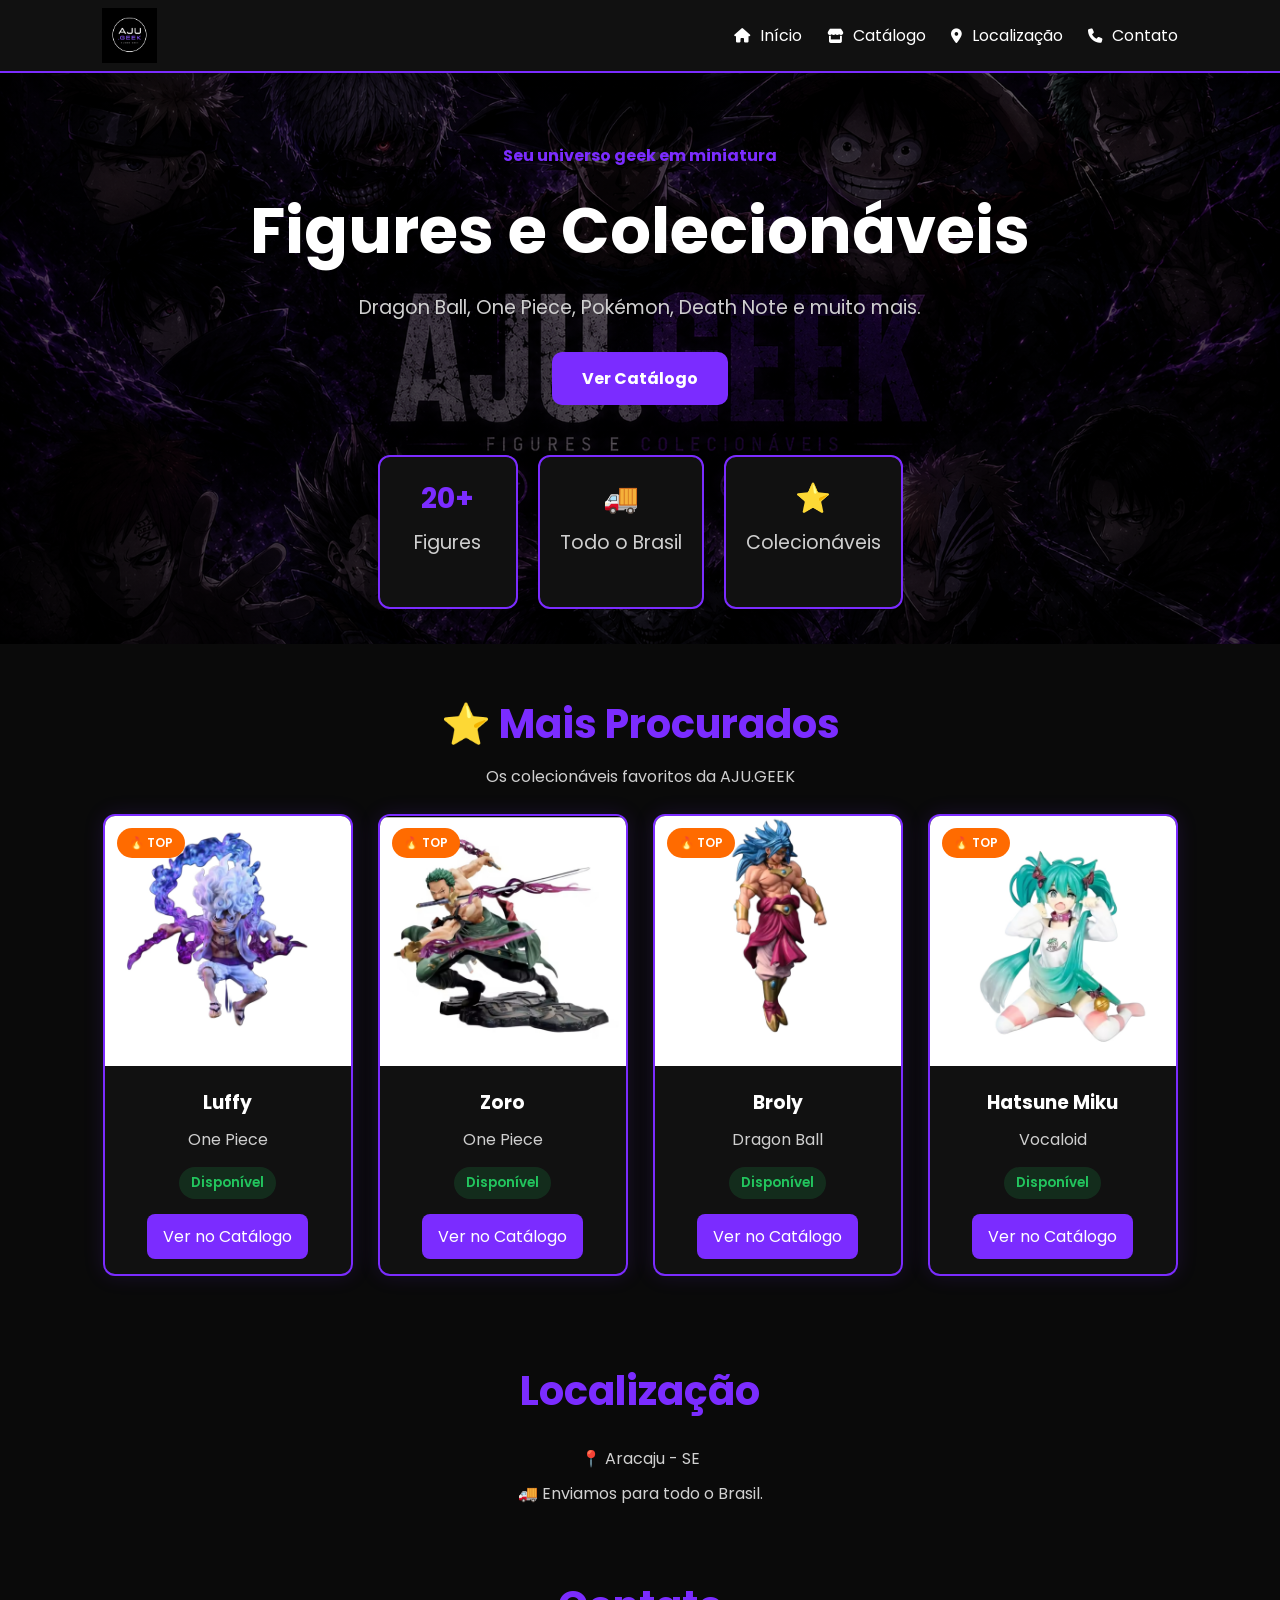
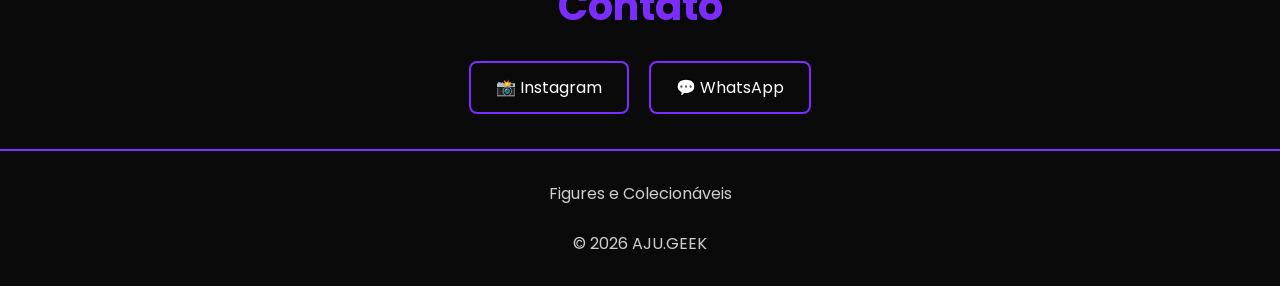
<file: index.html>
<!DOCTYPE html>
<html lang="pt-BR">

<head>
    <meta charset="UTF-8">
    <meta name="viewport" content="width=device-width, initial-scale=1.0">
    <title>AJU.GEEK</title>
    <link rel="stylesheet" href="style.css">
    <link rel="icon" type="image/png" href="imagens/logo.png">
    <link rel="stylesheet" href="https://cdnjs.cloudflare.com/ajax/libs/font-awesome/6.7.2/css/all.min.css">
    <link href="https://fonts.googleapis.com/css2?family=Poppins:wght@300;400;500;600;700&display=swap" rel="stylesheet">
</head>

<body>

    <header>

        <div class="logo">
    <img src="imagens/logo.png" alt="AJU.GEEK">
</div>
<button id="menu-mobile">

    <i class="fa-solid fa-bars"></i>

</button>
      <nav>
    <ul>

        <li>
            <a href="#hero">
                <i class="fa-solid fa-house"></i> Início
            </a>
        </li>

        <li>
            <a href="catalogo.html">
                <i class="fa-solid fa-store"></i> Catálogo
            </a>
        </li>

        <li>
            <a href="#localizacao">
                <i class="fa-solid fa-location-dot"></i> Localização
            </a>
        </li>

        <li>
            <a href="#contato">
                <i class="fa-solid fa-phone"></i> Contato
            </a>
        </li>

    </ul>
</nav>

    </header>

    <main>

        <section id="hero">

            <div class="hero-content">

                <h1>Figures e Colecionáveis</h1>

                <p>
                    Dragon Ball, One Piece, Pokémon, Death Note e muito mais.
                </p>

                <a href="catalogo.html" class="btn">
                    Ver Catálogo
                </a>

                <div class="hero-info">

                    <div class="info-card">
                        <h3>20+</h3>
                        <p>Figures</p>
                    </div>

                    <div class="info-card">
                        <h3>🚚</h3>
                        <p>Todo o Brasil</p>
                    </div>

                    <div class="info-card">
                        <h3>⭐</h3>
                        <p>Colecionáveis</p>
                    </div>

                </div>

            </div>

        </section>

       <section id="destaques">

    <div class="section-title">
        <h2>⭐ Mais Procurados</h2>
        <p>Os colecionáveis favoritos da AJU.GEEK</p>
    </div>

    <div class="destaques-grid">

        <div class="destaque-card">

            <span class="badge-top">🔥 TOP</span>

            <img src="imagens/luffy.jpg" alt="Luffy">

            <h3>Luffy</h3>

            <p>One Piece</p>

            <span class="badge-disponivel">
                Disponível
            </span>

            <a href="catalogo.html" class="btn-destaque">
                Ver no Catálogo
            </a>

        </div>

        <div class="destaque-card">

            <span class="badge-top">🔥 TOP</span>

            <img src="imagens/zoro.jpg" alt="Zoro">

            <h3>Zoro</h3>

            <p>One Piece</p>

            <span class="badge-disponivel">
                Disponível
            </span>

            <a href="catalogo.html" class="btn-destaque">
                Ver no Catálogo
            </a>

        </div>

        <div class="destaque-card">

            <span class="badge-top">🔥 TOP</span>

            <img src="imagens/broly.jpg" alt="Broly">

            <h3>Broly</h3>

            <p>Dragon Ball</p>

            <span class="badge-disponivel">
                Disponível
            </span>

            <a href="catalogo.html" class="btn-destaque">
                Ver no Catálogo
            </a>

        </div>

        <div class="destaque-card">

            <span class="badge-top">🔥 TOP</span>

            <img src="imagens/hatsune.jpg" alt="Hatsune Miku">

            <h3>Hatsune Miku</h3>

            <p>Vocaloid</p>

            <span class="badge-disponivel">
                Disponível
            </span>

            <a href="catalogo.html" class="btn-destaque">
                Ver no Catálogo
            </a>

        </div>

    </div>

</section>

        <section id="localizacao">

            <div class="section-title">
                <h2>Localização</h2>
            </div>

            <p>📍 Aracaju - SE</p>
            <p>🚚 Enviamos para todo o Brasil.</p>

        </section>

        <section id="contato">

            <div class="section-title">
                <h2>Contato</h2>
            </div>

            <div class="contato-links">

                <a href="https://www.instagram.com/aju.geek/" target="_blank">
                    📸 Instagram
                </a>

                <a href="https://wa.me/5579996263283?text=Olá!%20Vim%20pelo%20site%20da%20AJU.GEEK." target="_blank">
                    💬 WhatsApp
                </a>

            </div>

        </section>

    </main>

    <footer>

        <p>Figures e Colecionáveis</p>
        <br>
        <p>© 2026 AJU.GEEK</p>

    </footer>
    <script src="app.js"></script>
</body>

</html>
</file>
<file: style.css>
* {
    margin: 0;
    padding: 0;
    box-sizing: border-box;
    font-family: 'Poppins', sans-serif;
}

html {
    scroll-behavior: smooth;
}

body {
    background: #0a0a0a;
    color: #ffffff;
}

header {
    display: flex;
    justify-content: space-between;
    align-items: center;
    padding: 8px 8%;
    background: #111111;
    border-bottom: 2px solid #7b2cff;
    top: 0;
    z-index: 1000;
}

.logo {
    display: flex;
    align-items: center;
}

.logo img {
    height: 55px;
    width: auto;
}

nav ul {
    display: flex;
    gap: 25px;
    list-style: none;
}

nav a i {
    margin-right: 6px;
    font-size: .9rem;
}

nav a {
    color: white;
    text-decoration: none;
    transition: .3s;
}

nav a:hover {
    color: #7b2cff;
}

#hero {
    text-align: center;
    padding: 70px 20px 35px;

    background:
    linear-gradient(
        rgba(0, 0, 0, 0.55),
        rgba(0, 0, 0, 0.65)
    ),
    url("imagens/fundo.png");

    background-size: cover;
    background-position: center;
    background-repeat: no-repeat;
}
.hero-content {
    max-width: 900px;
    margin: auto;
}

.hero-content h1 {
    font-size: 4rem;
    margin-bottom: 15px;
}

.hero-content p {
    font-size: 1.2rem;
    color: #cfcfcf;
    margin-bottom: 30px;
}

.btn {
    display: inline-block;
    padding: 14px 30px;
    background: #7b2cff;
    color: white;
    text-decoration: none;
    font-weight: bold;
    border-radius: 10px;
    transition: .3s;
}

.btn:hover {
    background: #9448ff;
}

#localizacao,
#contato {
    padding: 35px 8%;
    text-align: center;
}

#localizacao p {
    margin-top: 10px;
    color: #d1d1d1;
}

.section-title {
    text-align: center;
    margin-bottom: 25px;
}

.section-title h2 {
    font-size: 2.5rem;
    color: #7b2cff;
}

.contato-links {
    display: flex;
    justify-content: center;
    gap: 20px;
}

.contato-links a {
    text-decoration: none;
    color: white;
    padding: 12px 25px;
    border: 2px solid #7b2cff;
    border-radius: 8px;
    transition: .3s;
}

.contato-links a:hover {
    background: #7b2cff;
}

footer {
    text-align: center;
    padding: 30px;
    border-top: 2px solid #7b2cff;
    color: #cfcfcf;
}

.catalogo-page {
    padding: 50px 8%;
}

.pesquisa-container {
    display: flex;
    justify-content: center;
    margin-bottom: 30px;
}

#pesquisa {
    width: 100%;
    max-width: 500px;
    padding: 14px;
    border: 2px solid #7b2cff;
    border-radius: 10px;
    background: #111111;
    color: white;
    font-size: 1rem;
}

#pesquisa:focus {
    outline: none;
    border-color: #9448ff;
}

#produtos {
    display: flex;

    flex-wrap: wrap;

    justify-content: center;

    gap: 20px;
}

.card-produto {
    width: 320px;
}

.card-produto {
    background: #111111;
    border: 2px solid #7b2cff;
    border-radius: 12px;
    padding: 20px;
    transition: .3s;
    cursor: pointer;
}

.card-produto:hover {
    transform: translateY(-8px);

    box-shadow: 0 0 25px rgba(123, 44, 255, .25);
}

.card-produto img {
    width: 100%;
    height: 250px;
    object-fit: cover;
    border-radius: 8px;
    margin-bottom: 15px;
}

.card-produto h3 {
    margin-bottom: 10px;
    color: #ffffff;
}

.card-produto p {
    color: #cfcfcf;
    margin-bottom: 15px;
}

.status {
    display: inline-block;

    padding: 6px 12px;

    border-radius: 999px;

    font-size: .85rem;
    font-weight: 600;
}

.disponivel {
    background: rgba(34, 197, 94, .15);
    color: #22c55e;
}

.esgotado {
    background: rgba(239, 68, 68, .15);
    color: #ef4444;
}

.embreve {
    background: rgba(250, 204, 21, .15);
    color: #facc15;
}

.modal {
    display: none;
    position: fixed;
    inset: 0;
    background: rgba(0, 0, 0, .85);
    justify-content: center;
    align-items: center;
    z-index: 9999;
}

.modal-content {
    background: #111111;
    border: 2px solid #7b2cff;
    border-radius: 12px;
    padding: 25px;
    width: 90%;
    max-width: 500px;
    text-align: center;
    position: relative;
}

.modal-content img {
    width: 100%;
    max-height: 400px;
    object-fit: contain;
    border-radius: 10px;
    margin-bottom: 15px;
}

#fechar-modal {
    position: absolute;
    top: 10px;
    right: 15px;
    font-size: 30px;
    cursor: pointer;
}

#modal-status {
    display: block;
    margin-top: 10px;
}

#modal-whatsapp {
    display: block;
    width: fit-content;
    margin: 20px auto 0;
    padding: 12px 24px;
    background: #7b2cff;
    color: white;
    text-decoration: none;
    border-radius: 8px;
    transition: .3s;
}

#modal-whatsapp:hover {
    background: #9448ff;
}

@media (max-width: 768px) {
    header {
        flex-direction: column;
        gap: 12px;
        padding: 16px 20px;
    }

    .logo {
        font-size: 1.5rem;
    }

    .logo img {
    height: 45px;
}

    nav ul {
        flex-wrap: wrap;
        justify-content: center;
        gap: 10px;
    }

    nav a {
        font-size: .9rem;
    }

    #hero {
        padding: 45px 20px 25px;
    }

    .hero-content h1 {
        font-size: 2.2rem;
    }

    .hero-content p {
        font-size: 1rem;
    }

    .btn {
        padding: 12px 24px;
    }

    #localizacao,
    #contato {
        padding: 25px 8%;
    }

    .section-title h2 {
        font-size: 2rem;
    }

    .catalogo-page {
        padding: 30px 5%;
    }

    #produtos {
        grid-template-columns: 1fr;
    }

    .card-produto img {
        height: auto;
    }

    .contato-links {
        flex-direction: column;
        align-items: center;
    }

    .contato-links a {
        width: 220px;
        text-align: center;
    }
}

.hero-content::before {
    content: "Seu universo geek em miniatura";
    display: block;
    color: #7b2cff;
    font-weight: bold;
    margin-bottom: 15px;
    font-size: 1rem;
}

.hero-info {
    display: flex;
    justify-content: center;
    gap: 20px;
    margin-top: 50px;
    flex-wrap: wrap;
}

.info-card {
    background: #111111;
    border: 2px solid #7b2cff;
    border-radius: 12px;
    padding: 20px;
    min-width: 140px;
    transition: .3s;
}

.info-card:hover {
    transform: translateY(-5px);
}

.info-card h3 {
    color: #7b2cff;
    font-size: 1.8rem;
}

.info-card p {
    margin-top: 8px;
    color: #cfcfcf;
}

#destaques {
    padding: 50px 8%;
}

.destaques-grid {
    display: flex;
    justify-content: center;
    gap: 25px;
    flex-wrap: wrap;
}

.destaque-card {
    width: 250px;
}

.badge-disponivel {
    display: inline-block;

    background: rgba(34,197,94,.15);
    color: #22c55e;

    padding: 5px 10px;

    border-radius: 999px;

    font-size: .8rem;

    margin-bottom: 10px;
}

.destaque-card {
    background: #111111;
    border: 2px solid #7b2cff;
    border-radius: 12px;
    overflow: hidden;
    transition: .3s;
}

.destaque-card:hover {
    transform: translateY(-5px);
}

.destaque-card img {
    width: 100%;
    height: 250px;
    object-fit: cover;
}

.destaque-card h3 {
    text-align: center;
    margin-top: 15px;
}

.destaque-card p {
    text-align: center;
    color: #cfcfcf;
    margin: 10px 0 15px;
}

.filtros {
    display: flex;
    justify-content: center;
    flex-wrap: wrap;
    gap: 10px;

    margin-bottom: 20px;
}

.filtro-btn {
    background: #111111;
    color: white;

    border: 1px solid #333;

    padding: 10px 18px;

    border-radius: 8px;

    cursor: pointer;

    transition: .3s;
}

.filtro-btn:hover,
.filtro-btn.ativo {
    background: #7b2cff;
    border-color: #7b2cff;
}

#contador-produtos {
    text-align: center;

    color: #cfcfcf;

    margin-bottom: 25px;
}

.whatsapp-flutuante {
    position: fixed;

    right: 20px;
    bottom: 20px;

    width: 60px;
    height: 60px;

    background: #25D366;
    color: white;

    border-radius: 50%;

    display: flex;
    align-items: center;
    justify-content: center;

    text-decoration: none;

    font-size: 1.8rem;

    box-shadow: 0 0 15px rgba(0,0,0,.4);

    z-index: 999;
}

.whatsapp-flutuante:hover {
    transform: scale(1.1);
}

.section-title p {
    color: #cfcfcf;
    margin-top: 10px;
}

.card-produto {
    overflow: hidden;
}

.card-produto {
    position: relative;
    z-index: 1;
}

header {
    z-index: 9999;
}

.card-produto img {
    transition: .3s;
}

.card-produto:hover img {
    transform: scale(1.05);
}

.footer-catalogo {
    text-align: center;

    padding: 50px 20px;

    border-top: 2px solid #7b2cff;

    margin-top: 60px;
}

.footer-catalogo img {
    height: 70px;

    margin-bottom: 15px;
}

.footer-catalogo p {
    color: #cfcfcf;

    margin-top: 8px;
}

.top-banner {
    text-align: center;
    padding: 10px;
    background: #7b2cff;
    color: white;
}

.btn-destaque {
    display: inline-block;

    margin: 15px 0;

    padding: 10px 16px;

    background: #7b2cff;

    color: white;

    text-decoration: none;

    border-radius: 8px;
}

.badge-disponivel {
    display: inline-block;

    background: rgba(34,197,94,.15);
    color: #22c55e;

    padding: 5px 10px;

    border-radius: 999px;

    font-size: .8rem;

    margin-bottom: 10px;
}

.destaque-card {
    background: #111111;

    border: 2px solid #7b2cff;

    box-shadow: 0 0 20px rgba(123,44,255,.15);
}

.badge-top {
    position: absolute;

    top: 12px;
    left: 12px;

    background: #ff6b00;

    color: white;

    padding: 6px 12px;

    border-radius: 999px;

    font-size: .75rem;

    font-weight: 600;

    z-index: 2;
}

.badge-disponivel {
    display: block;

    width: fit-content;

    margin: 12px auto;

    padding: 6px 12px;

    border-radius: 999px;

    background: rgba(34, 197, 94, .15);

    color: #22c55e;

    font-size: .85rem;

    font-weight: 600;
}

.destaque-card {
    position: relative;
}

.btn-destaque {
    display: block;

    width: fit-content;

    margin: 15px auto;

    padding: 10px 16px;

    background: #7b2cff;

    color: white;

    text-decoration: none;

    border-radius: 8px;

    transition: .3s;
}

.btn-destaque:hover {
    background: #9448ff;
}

.destaque-card:hover {
    transform: translateY(-8px);

    box-shadow: 0 0 25px rgba(123, 44, 255, .25);
}

#menu-mobile {

    display: none;

    background: none;

    border: none;

    color: white;

    font-size: 1.6rem;

    cursor: pointer;

}



@media (max-width: 768px) {


    .destaque-card img {
    height: 180px;
}

.card-produto img {
    height: 200px;
    object-fit: cover;
}
    header {

        flex-direction: row;

        justify-content: space-between;

        align-items: center;

        position: relative;

    }

    #menu-mobile {

        display: block;

    }

    nav {

        position: absolute;

        top: 100%;

        left: 0;

        width: 100%;

        background: #111111;

        border-top: 1px solid #7b2cff;

        display: none;

    }

    nav.ativo {

        display: block;

    }

}
</file>
